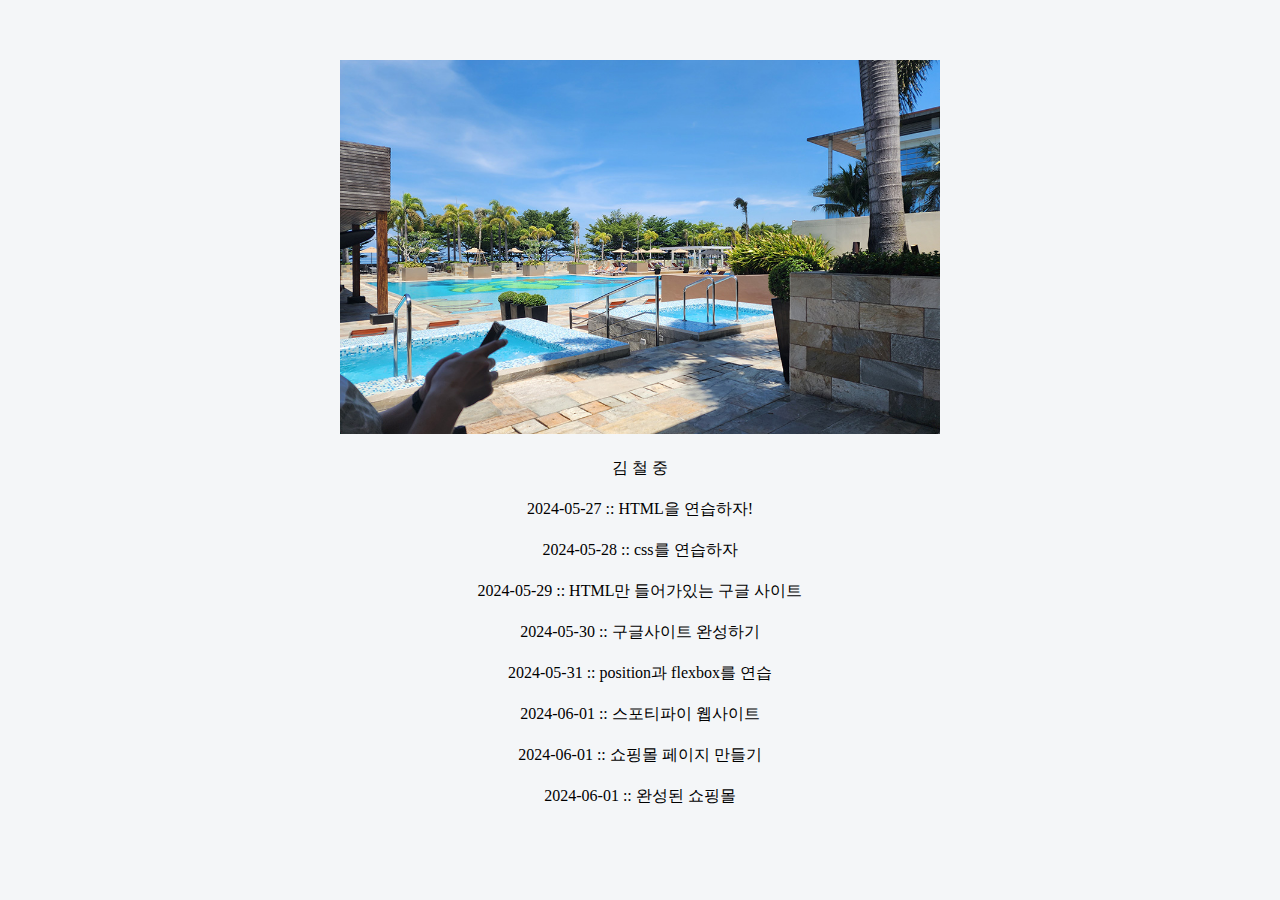
<file: index.html>
<!DOCTYPE html>
<html lang="kr">

<head>
    <meta charset="UTF-8">
    <meta name="viewport" content="width=device-width, initial-scale=1.0">
    <link rel="stylesheet" href="css/style.css">
    <title>HTML/CSS 시작</title>
    <link rel="apple-touch-icon" sizes="57x57" href="img/favicon/apple-icon-57x57.png">
    <link rel="apple-touch-icon" sizes="60x60" href="img/favicon/apple-icon-60x60.png">
    <link rel="apple-touch-icon" sizes="72x72" href="img/favicon/apple-icon-72x72.png">
    <link rel="apple-touch-icon" sizes="76x76" href="img/favicon/apple-icon-76x76.png">
    <link rel="apple-touch-icon" sizes="114x114" href="img/favicon/apple-icon-114x114.png">
    <link rel="apple-touch-icon" sizes="120x120" href="img/favicon/apple-icon-120x120.png">
    <link rel="apple-touch-icon" sizes="144x144" href="img/favicon/apple-icon-144x144.png">
    <link rel="apple-touch-icon" sizes="152x152" href="img/favicon/apple-icon-152x152.png">
    <link rel="apple-touch-icon" sizes="180x180" href="img/favicon/apple-icon-180x180.png">
    <link rel="icon" type="image/png" sizes="192x192" href="img/favicon/android-icon-192x192.png">
    <link rel="icon" type="image/png" sizes="32x32" href="img/favicon/img/favicon-32x32.png">
    <link rel="icon" type="image/png" sizes="96x96" href="img/favicon/img/favicon-96x96.png">
    <link rel="icon" type="image/png" sizes="16x16" href="img/favicon/img/favicon-16x16.png">
    <link rel="manifest" href="img/favicon/manifest.json">
    <meta name="msapplication-TileColor" content="#ffffff">
    <meta name="msapplication-TileImage" content="img/favicon/ms-icon-144x144.png">
    <meta name="theme-color" content="#ffffff">
</head>

<body>
    <div class="index_container">
        <ul>
            <li><img src="img/main_bg01.jpg" width="600px"></li>
            <li> 김 철 중 </li>
            <li> <a href="noona-project/chapter2/"> 2024-05-27 :: HTML을 연습하자! </a> </li>
            <li> <a href="noona-project/chapter3/"> 2024-05-28 :: css를 연습하자 </a> </li>
            <li> <a href="noona-project/chapter4-1/"> 2024-05-29 :: HTML만 들어가있는 구글 사이트 </a> </li>
            <li> <a href="noona-project/chapter4-2/"> 2024-05-30 :: 구글사이트 완성하기 </a> </li>
            <li> <a href="noona-project/chapter5/"> 2024-05-31 ::  position과 flexbox를 연습 </a> </li>
            <li> <a href="noona-project/chapter6/"> 2024-06-01 ::  스포티파이 웹사이트 </a> </li>
            <li> <a href="noona-project/chapter7/"> 2024-06-01 ::  쇼핑몰 페이지 만들기 </a> </li>
            <li> <a href="noona-project/chapter8/"> 2024-06-01 ::  완성된 쇼핑몰  </a> </li>

        </ul>
    </div>
</body>

</html>
</file>
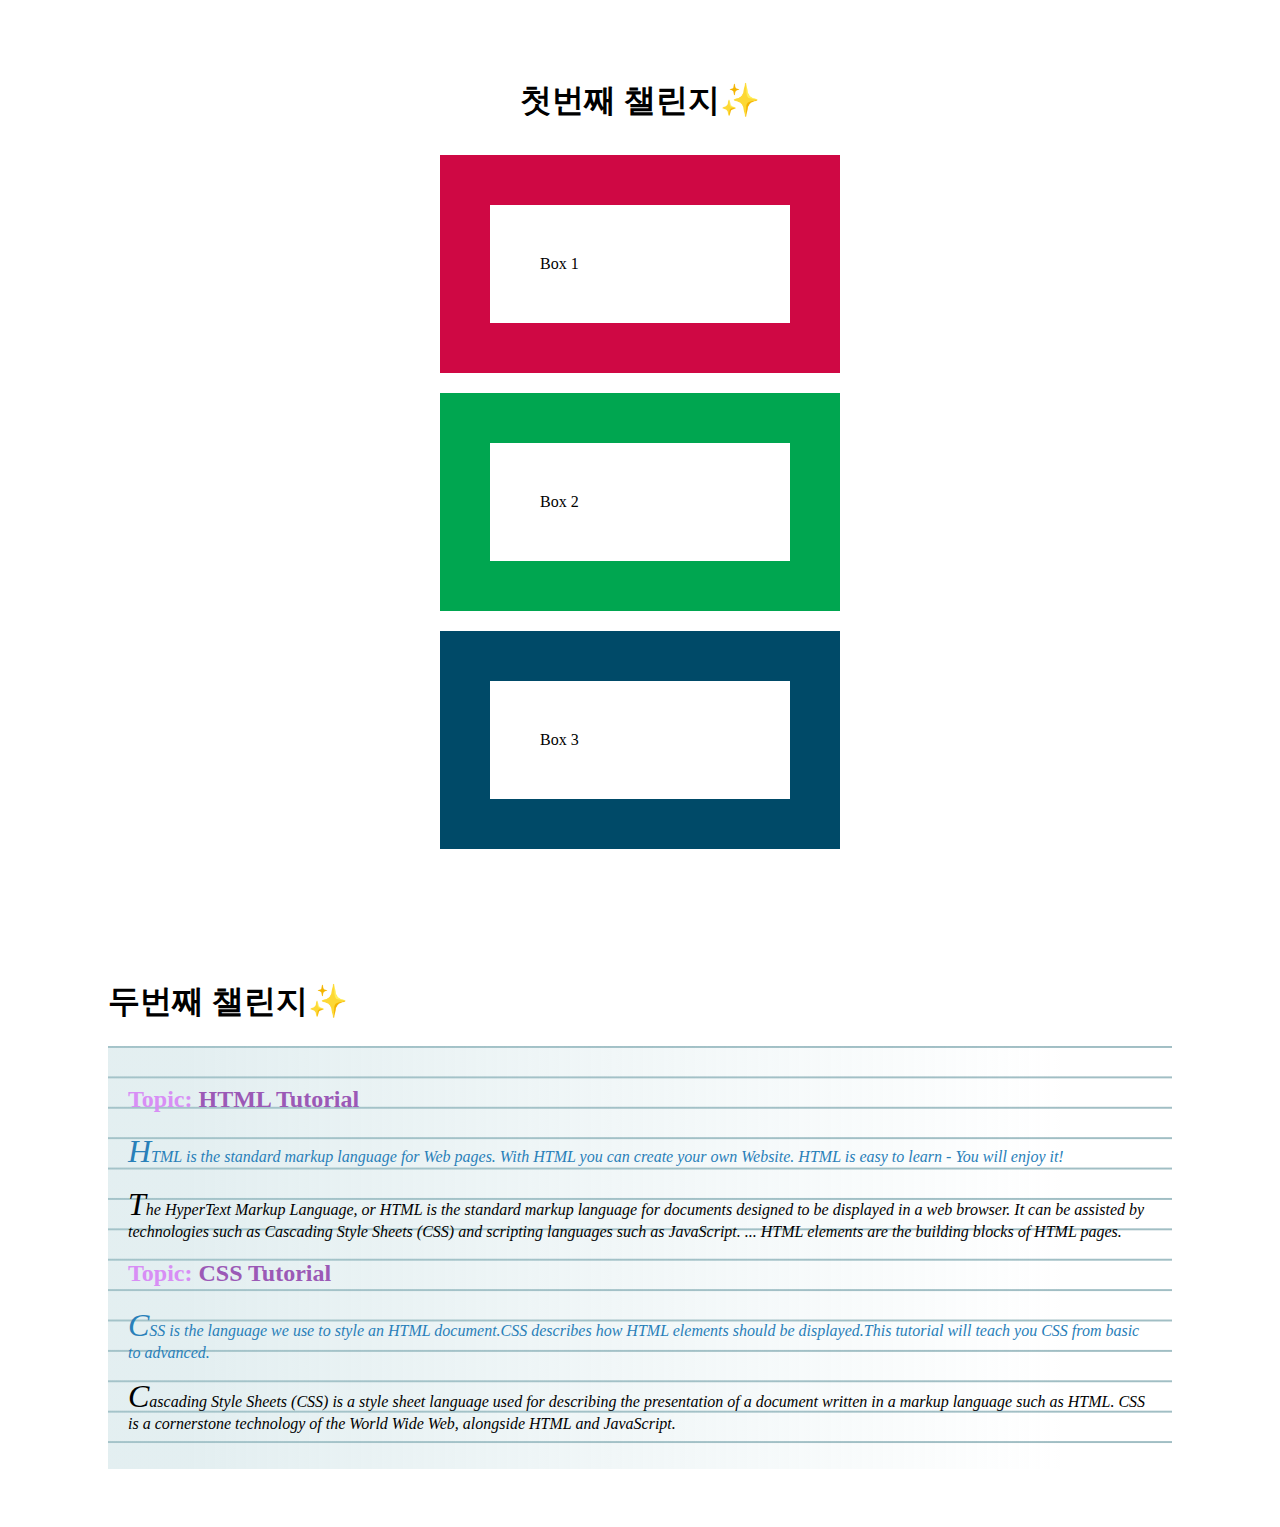
<file: noona-project/chapter3/index.html>
<!DOCTYPE html>
<html lang="kr">

<head>
    <meta charset="UTF-8">
    <meta name="viewport" content="width=device-width, initial-scale=1.0">
    <link rel="stylesheet" href="chapter3_style.css">
    <title>css를 연습하자</title>
</head>

<body>
    <div class="Chapter3_container">
        <h1>첫번째 챌린지✨</h1>
        <div class="Chapter3_box">Box 1</div>
        <div class="Chapter3_box border_green">Box 2</div>
        <div class="Chapter3_box border_blue">Box 3</div>

        <div class="Chapter3_challenge2">
            <h1 class="t_center">두번째 챌린지✨</h1>
            <div class="Chapter3_challenge2_box">
                <h2 class="t_center">HTML Tutorial</h2>
                <p class="Chapter3_sub_header"><span>H</span>TML is the standard markup language for Web pages. With HTML you can create your own Website. HTML is easy to learn - You will enjoy it! </p>
                <p><span>T</span>he HyperText Markup Language, or HTML is the standard markup language for documents designed to be displayed in a web browser. It can be assisted by technologies such as Cascading Style Sheets (CSS) and scripting languages such as JavaScript. ... HTML elements are the building blocks of HTML pages. </p>
                <h2>CSS Tutorial</h2>
                <p class="Chapter3_sub_header"><span>C</span>SS is the language we use to style an HTML document.CSS describes how HTML elements should be displayed.This tutorial will teach you CSS from basic to advanced.</p>
                <p><span>C</span>ascading Style Sheets (CSS) is a style sheet language used for describing the presentation of a document written in a markup language such as HTML. CSS is a cornerstone technology of the World Wide Web, alongside HTML and JavaScript. </p>
            </div>
        </div>
    </div>
</body>

</html>
</file>
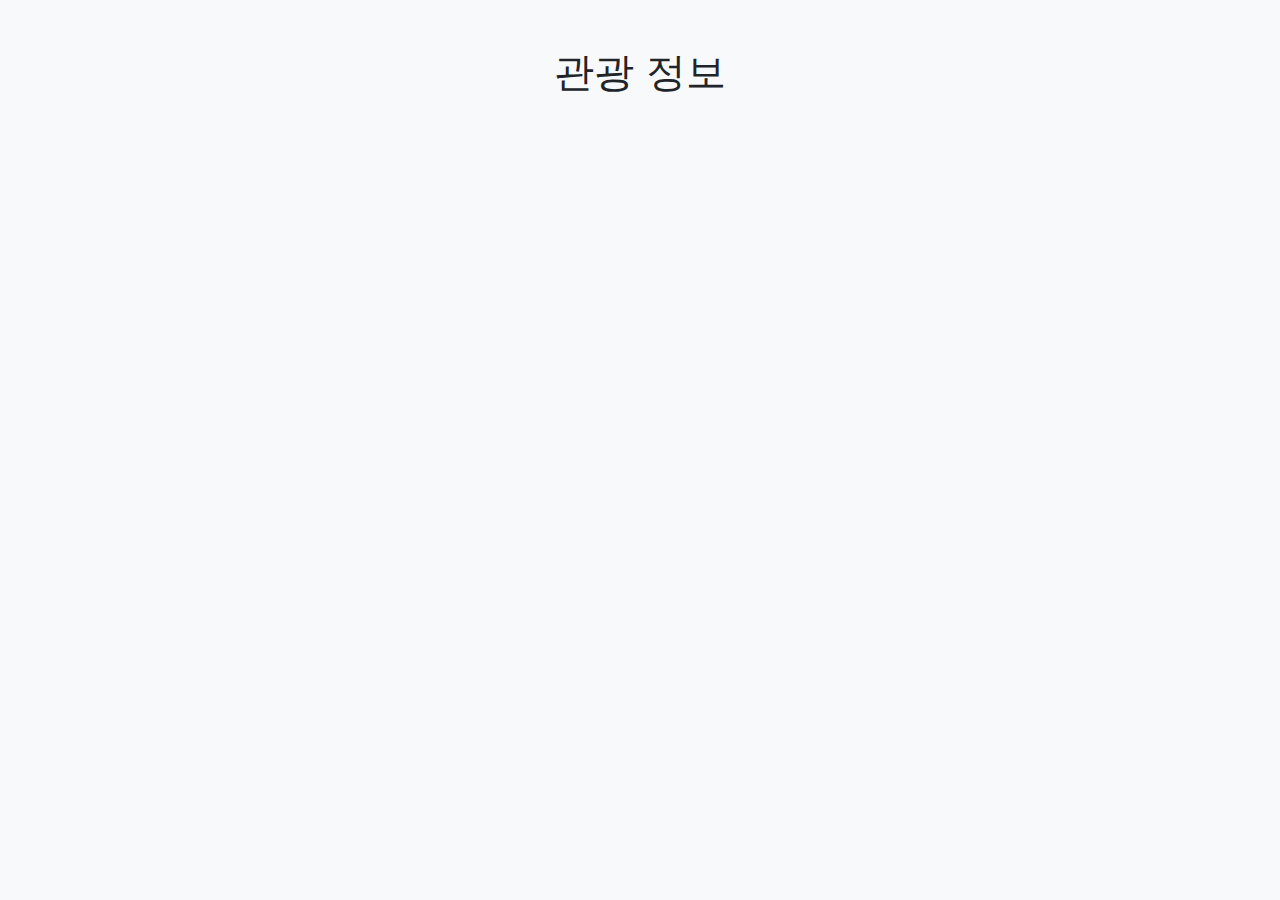
<file: noona-project/groupproject-feature-B/index.html>
<!DOCTYPE html>
<html lang="ko">
<head>
    <meta charset="UTF-8">
    <meta name="viewport" content="width=device-width, initial-scale=1.0">
    <title>관광 정보</title>
    <!-- Bootstrap CSS -->
    <link href="https://cdn.jsdelivr.net/npm/bootstrap@5.3.0-alpha1/dist/css/bootstrap.min.css" rel="stylesheet">
    <!-- Font Awesome -->
    <link rel="stylesheet" href="https://cdnjs.cloudflare.com/ajax/libs/font-awesome/6.1.1/css/all.min.css">
    <!-- Custom CSS -->
    <link rel="stylesheet" href="style.css">
</head>
<body>
  
  <section>
    <div class="container py-5">
        <h1 class="text-center mb-5">관광 정보</h1>
        <div class="row">
            <div class="col-12">
                <div id="tourismContainer" class="row g-4">
                    <!-- Tourism content will be dynamically inserted here -->
                </div>
            </div>
        </div>
    </div>
  </section>

    <!-- Bootstrap JS -->
    <script src="https://cdn.jsdelivr.net/npm/bootstrap@5.3.0-alpha1/dist/js/bootstrap.bundle.min.js"></script>
    <!-- jQuery -->
    <script src="https://code.jquery.com/jquery-3.6.0.min.js"></script>
    <!-- Custom JS -->
    <script src="main.js"></script>
</body>
</html>
</file>
<file: css/style.css>
body {
    margin: 0;
    padding: 0;
    background: #f4f6f8;
    height: 100%;
}

a {
    text-decoration: none;
    color: inherit;
}

.t_center {
    text-align: center;
}

.container {
    width: 100%;
    text-align: center;
    margin: 0 auto;
}

.index_container {
    text-align: center;
    margin: 50px auto;
}

.index_container ul {
    list-style-type: none;
    padding: 0;
    margin: 0;
}

.index_container ul li {
    padding: 10px 0;
}

/*Chapter 3 */
.Chapter3_container {
    display: flex;
    flex-direction: column;
    align-items: center;
    padding: 50px 100px;
}

.Chapter3_box {
    width: 200px;
    padding: 50px;
    margin: 10px;
    border: solid 50px #cf0844;
}

.border_green {
    border-color: #00a650;
}

.border_blue {
    border-color: #005aff;
}

.Chapter3_challenge2 {
    margin-top: 100px;
}

.Chapter3_challenge2 h2 {
    color: #9b59b6;
}

.Chapter3_challenge2 h2::before {
    content: " Topic: ";
    color: #d88ef5;
}

.Chapter3_challenge2 p {
    font-size: 16px;
    font-family: 'Verdana';
    font-style: italic;
}

.Chapter3_challenge2_box {
    background-color: #fff;
    background-image:
        linear-gradient(90deg, #abced454 81px, transparent 90%),
        linear-gradient(hsl(190, 23%, 70%) .1em, transparent .1em);
    background-size: 100% 1.9em;
    padding: 20px;
}

.Chapter3_sub_header {
    color: #2980b9;
}

.Chapter3_challenge2 span {
    font-size: 32px;
}

/*Chapter 4 */
.Chapter4_body {
    background-color: #fff;
    font-size: 13px;
}

.Chapter4_container {
    position: relative;
    display: flex;
    flex-direction: column;
    height: 100vh;
}

.Chapter4_nav {
    display: flex;
    align-items: center;
    justify-content: space-between;
    padding: 6px;
}

.Chapter4_nav_box {
    display: flex;
    align-items: center;
}

.Chapter4_nav_box a {
    padding: 0 10px;
}

.Chapter4_nav_box a:hover {
    text-decoration: underline;
}

.Chapter4_nav_box i {
    color: #5f6368;
    margin-right: 2px;
    font-size: 22px;
    font-weight: bold;
}

/*팝업*/
.layer {
    display: none;
    position: absolute;
    right: 20px;
    top: 50px;
    padding: 10px;
    z-index: 10;
}

.layer img {
    border-radius: 30px;
    overflow: hidden;
    box-shadow: 0 0 5px rgba(0, 0, 0, 0.3);
}

.Chapter4_nav_box .profile {
    display: flex;
    align-items: center;
    justify-content: center;
    width: 40px;
    height: 40px;
    background: conic-gradient(#ea4335 45deg, #4285f4 45deg 135deg, #34a853 135deg 225deg, #fbbc05 225deg 315deg, #ea4335 315deg);
    border-radius: 50%;
    overflow: hidden;
}

.Chapter4_nav_box .profile img {
    width: 32px;
    border-radius: 50%;
    overflow: hidden;
    border: solid 2px #fff;
}

.Chapter4_main_logo {
    display: flex;
    align-items: flex-end;
    justify-content: center;
    height: 290px;
}

.Chapter4_main_logo img {
    width: 272px;
}

.Chapter4_main {
    display: flex;
    flex-direction: column;
    align-items: center;
    padding: 20px;
}

.Chapter4_main_serch {
    display: flex;
    align-items: center;
    min-height: 44px;
    background: #fff;
    border: 1px solid #dfe1e5;
    box-shadow: none;
    border-radius: 24px;
    margin: 0 auto;
    width: auto;
    max-width: 584px;
    padding: 0 10px;
    transition: box-shadow 0.1s ease-in-out;
}

.Chapter4_main_serch:hover {
    box-shadow: 0px 0px 6px rgba(0, 0, 0, 0.2);
}

.Chapter4_main_serch i {
    padding: 0 7px;
}

.goxjub {
    height: 24px;
    width: 24px;
    vertical-align: middle;
}

.Gdd5U {
    height: 24px;
    width: 24px;
    vertical-align: middle;
}

.input-container {
    position: relative;
    display: inline-block;
    font-size: 16px;
}

.input-container input[type="text"] {
    border: none;
    padding: 8px;
    padding-right: 30px;
    /* 'X' 아이콘을 위한 공간 */
    width: calc(100% - 30px);
    min-width: 350px;
}

.input-container span {
    position: absolute;
    right: 10px;
    top: 50%;
    transform: translateY(-50%);
    cursor: pointer;
}

/* 입력란 포커스 스타일 */
.input-container input[type="text"]:focus {
    outline: none;
}

.Chapter4_main_text {
    margin-top: 20px;
    padding: 10px;
    text-align: center;
}

.Chapter4_main_text button {
    background-color: #f8f9fa;
    border: 1px solid #f8f9fa;
    border-radius: 4px;
    color: #3c4043;
    font-size: 14px;
    padding: 8px 16px;
    margin: 0 5px;
    line-height: 27px;
    min-width: 54px;
    text-align: center;
    transition: box-shadow 0.1s ease-in-out;
}

.Chapter4_main_text button:hover {
    box-shadow: 0px 0px 6px rgba(0, 0, 0, 0.2);
    border: solid 1px rgba(0, 0, 0, 0.2);
}

.Chapter4_main_tail {
    background: #f2f2f2;
}

.Chapter4_main_tail_box {
    display: flex;
    flex-wrap: wrap;
    justify-content: space-between;
    padding: 15px 30px;
    border-bottom: 1px solid #dadce0;
    font-size: 15px;
    color: #202124;
}

.Chapter4_main_tail_box_item a {
    padding: 0 10px;
}

.Chapter4_main_tail_box_item a:hover {
    text-decoration: underline;
}

.Chapter4_nbsp {
    flex-grow: 1;
}
</file>
<file: noona-project/chapter3/chapter3_style.css>
/*Chapter 3 */
.Chapter3_container {
    display: flex;
    flex-direction: column;
    align-items: center;
    padding: 50px 100px;
}

.Chapter3_box {
    width: 200px;
    padding: 50px;
    margin: 10px;
    border: solid 50px #cf0844;
}

.border_green {
    border-color: #00a650;
}

.border_blue {
    border-color: #004a68;
}

.Chapter3_challenge2 {
    margin-top: 100px;
}

.Chapter3_challenge2 h2 {
    color: #9b59b6;
}

.Chapter3_challenge2 h2::before {
    content: " Topic: ";
    color: #d88ef5;
}

.Chapter3_challenge2 p {
    font-size: 16px;
    font-family: 'Verdana';
    font-style: italic;
}

.Chapter3_challenge2_box {
    background-color: #fff;
    background-image:
        linear-gradient(90deg, #abced454 81px, transparent 90%),
        linear-gradient(hsl(190, 23%, 70%) .1em, transparent .1em);
    background-size: 100% 1.9em;
    padding: 20px;
}

.Chapter3_sub_header {
    color: #2980b9;
}

.Chapter3_challenge2 span {
    font-size: 32px;
}
</file>
<file: noona-project/groupproject-feature-B/style.css>
body {
  font-family: 'Arial', sans-serif;
  background-color: #f8f9fa;
}

a {
  text-decoration: none;
  color: inherit;
  transition: color 0.3s ease;
}

a:hover {
  color: #007bff;
}

.tourism-container {
  padding: 20px;
}

.tourism-title {
  font-size: 1.1rem;
  text-align: center;
  margin-top: 10px;
  font-weight: 600;
  overflow: hidden;
  text-overflow: ellipsis;
  display: -webkit-box;
  -webkit-line-clamp: 1; /* 표시할 줄 수 */
  -webkit-box-orient: vertical;
  word-wrap: break-word;
  line-height: 1.2em;
  height: 1.2em; /* line-height와 같은 값으로 설정 */
}


.tourism-first-img,
.tourism-img {
  border-radius: 10px;
  width: 100%;
  height: 250px;
  object-fit: cover;
  transition: transform 0.3s ease;
}

.tourism-first-img:hover,
.tourism-img:hover {
  transform: scale(1.05);
}

.tourism-arrow-left,
.tourism-arrow-right {
  position: absolute;
  top: 50%;
  transform: translateY(-50%);
  font-size: 2rem;
  color: #007bff;
  cursor: pointer;
  transition: color 0.3s ease;
}

.tourism-arrow-left:hover,
.tourism-arrow-right:hover {
  color: #0056b3;
}

.tourism-arrow-left {
  left: 15px;
}

.tourism-arrow-right {
  right: 15px;
}

.tourism-image-touch {
  cursor: pointer;
}

#tourismPopup,
#tourismMobilePopup {
  display: flex;
  justify-content: center;
  align-items: center;
  position: fixed;
  top: 0;
  left: 0;
  width: 100%;
  height: 100%;
  background: rgba(0, 0, 0, 0.8);
  z-index: 1000;
  backdrop-filter: blur(5px);
}

#tourismPopup .content,
#tourismMobilePopup .content {
  background-color: white;
  padding: 30px;
  border-radius: 10px;
  max-width: 80%;
  max-height: 80%;
  overflow-y: auto;
  color: #333;
}

#tourismPopup.hide,
#tourismMobilePopup.hide {
  display: none;
}

@media (max-width: 768px) {
  .view-pc {
    display: none;
  }

  .view-mobile {
    display: block;
  }

  .tourism-mobile-arrow-left,
  .tourism-mobile-arrow-right {
    position: absolute;
    top: 50%;
    transform: translateY(-50%);
    font-size: 1.5rem;
    color: white;
    background-color: rgba(0, 0, 0, 0.5);
    padding: 10px;
    border-radius: 50%;
  }

  .tourism-mobile-arrow-left {
    left: 10px;
  }

  .tourism-mobile-arrow-right {
    right: 10px;
  }
}

.mobile-slide-image {
  height: 280px;
  background-size: cover;
  background-position: center;
  background-repeat: no-repeat;
}

.carousel-caption {
  background-color: rgba(0, 0, 0, 0.5);
  left: 0;
  right: 0;
  bottom: 0;
  padding: 10px;
}

.carousel-caption .tourism-title {
  margin: 0;
  color: white;
  text-shadow: 1px 1px 2px rgba(0, 0, 0, 0.8);
}

.carousel-control-prev-icon,
.carousel-control-next-icon {
  background-color: rgb(2, 189, 189);
  border-radius: 50%;
  width: 40px;
  height: 40px;
  background-size: 20px;
  background-position: center;
  background-repeat: no-repeat;
}

.carousel-control-prev,
.carousel-control-next {
  width: auto;
  padding: 0 15px;
}

.carousel-control-prev:hover .carousel-control-prev-icon,
.carousel-control-next:hover .carousel-control-next-icon {
  background-color: rgba(199, 0, 0, 0.7);
}
</file>
